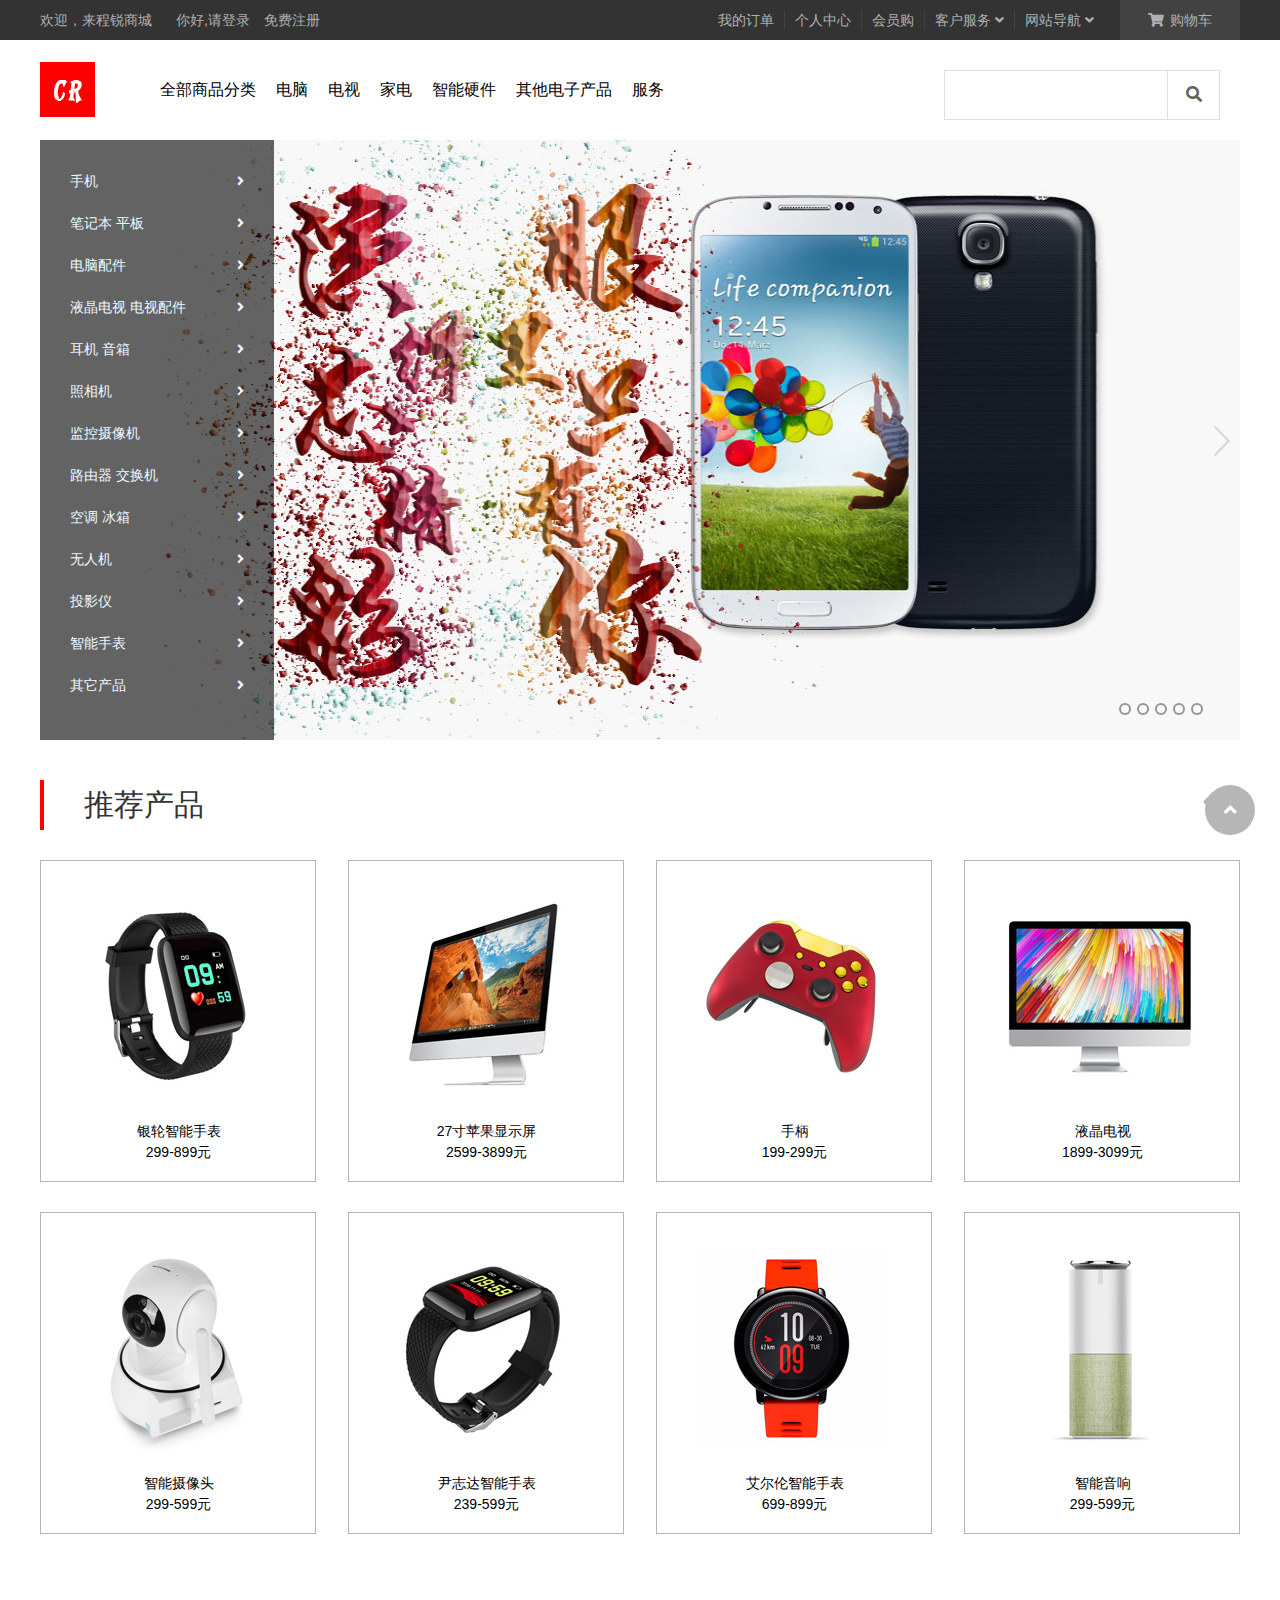
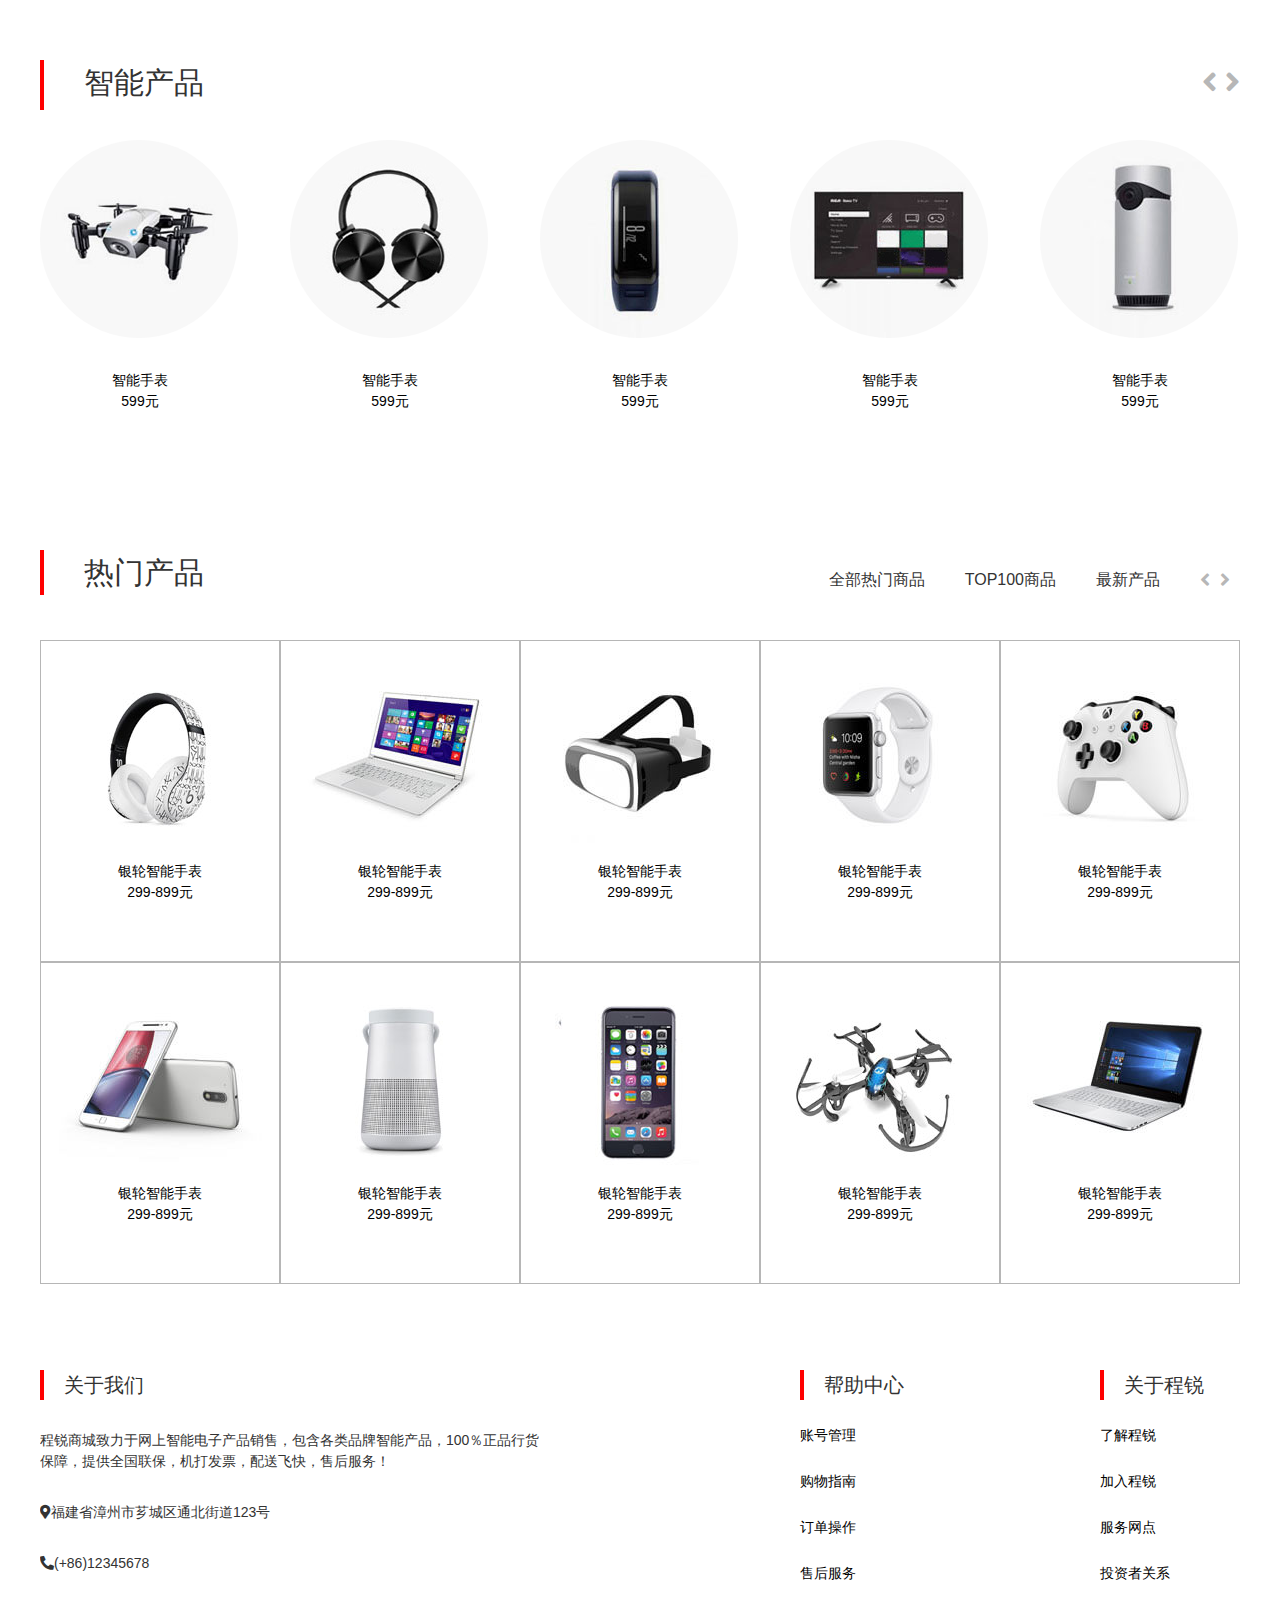
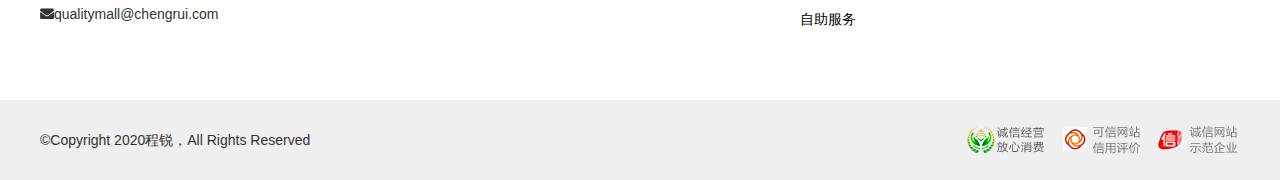
<file: cr/index.html>
<!doctype html>
<html lang="en">
<head>
<meta charset="utf-8">
<title>程锐商城电商</title>
<link rel="stylesheet" href="./css/reset.css">
<link rel="stylesheet" href="./font/css/all.css">
<link rel="stylesheet" href="css/base.css">
<link rel="stylesheet" href="./css/index.css">
<link rel="shortcut icon" type="images/x-icon" href="icon.png">
</head>
	
	
<body>
<!--	顶部导航条--> 
<!--	创建外部容器-->
<div class="top-bar-wrapper"> 
  <!--		创建内围容器-->
  <div class="top-bar clearfix w"> 
    <!--		左侧菜单-->
    <ul class="left-mean">
      <li> <span>欢迎，来程锐商城</span> <a href="javascript:" class="highlight">你好,请登录</a> <a href="javascript:"  >免费注册</a> </li>
    </ul>
    <!--购物车-->
    <ul class="shop-cart">
      <li> <a href="javascript:"> <i class="fas fa-shopping-cart"></i> 购物车 </a> </li>
    </ul>
    <!--右侧菜单-->
    <ul class="right-mean">
      <li> <a href="javascript:">我的订单</a> </li>
      <li class="line">
      <li> <a href="javascript:">个人中心</a> </li>
      </li>
      <li class="line">
      <li> <a href="javascript:">会员购</a> </li>
      </li>
      <li class="line">
      <li> <span>客户服务</span> <i class="fas fa-angle-down"></i> </li>
      </li>
      <li class="line">
      <li> <span>网站导航</span> <i class="fas fa-angle-down"></i> </li>
      </li>
    </ul>
  </div>
</div>
<!--头部外部容器-->
<div class="header-wrapper">
  <div class="header w clearfix">
    <h1 class="logo"> <a href="/" class="home"></a> <a href="/" class="cr"></a> </h1>
    <!--创建中间导航条的容器-->
    <div class="nav-wrapper"> 
      <!--		创建导航条-->
		
      <ul class="nav clearfix">
        <li class="all-goods-wrapper clearfix"> <a class="all-goods" href="#">全部商品分类</a> 
          <!--						创建一个左侧导航菜单-->
          <ul class="left-menu">
          	<li> 
				<a href="#">手机 <i class="fas fa-angle-right"></i> </a> 
			</li>
            <li> <a href="#">笔记本 平板 <i class="fas fa-angle-right"></i> </a> </li>
            <li > <a href="#">电脑配件 <i class="fas fa-angle-right"></i> </a> </li>
            <li > <a href="#">液晶电视 电视配件 <i class="fas fa-angle-right"></i> </a> </li>
            <li > <a href="#">耳机 音箱 <i class="fas fa-angle-right"></i> </a> </li>
            <li > <a href="#">照相机 <i class="fas fa-angle-right"></i> </a> </li>
            <li > <a href="#">监控摄像机 <i class="fas fa-angle-right"></i> </a> </li>
            <li > <a href="#">路由器 交换机 <i class="fas fa-angle-right"></i> </a> </li>
            <li > <a href="#">空调 冰箱 <i class="fas fa-angle-right"></i> </a> </li>
            <li > <a href="#">无人机 <i class="fas fa-angle-right"></i> </a> </li>
            <li > <a href="#">投影仪 <i class="fas fa-angle-right"></i> </a> </li>
            <li > <a href="#">智能手表 <i class="fas fa-angle-right"></i> </a> </li>
            <li > <a href="#">其它产品 <i class="fas fa-angle-right"></i> </a> </li>
          </ul>
        </li>
        <li><a href="#">电脑</a></li>
        <li><a href="#">电视</a></li>
        <li><a href="#">家电</a></li>
        <li><a href="#">智能硬件</a></li>
        <li><a href="#">其他电子产品</a></li>
        <li><a href="#">服务</a></li>
      </ul>
    </div>
    
    <!--创建搜索框的容器-->
    <div class="search-wrapper">
      <from class="search" action="#">
		  <label>
			  <input class="search-inp" type="text">
		  </label>
		  <button class="search-btn"> <i class="fas fa-search"></i> </button>
      </from>
    </div>
  </div>
</div>
<!--创建banner的容器 -->
<div class="banner-wrapper">
  <div class="banner w">
    <ul class="img-list">
      <li> <a href="#"> <img src="img/slide4.jpg" alt=""> </a> </li>
    </ul>
    <div class="pointer"> <a class="active" href="javascript:"></a> <a href="javascript:"></a> <a href="javascript:"></a> <a href="javascript:"></a> <a href="javascript:"></a> </div>
    <div class="prev-next"> <a href="#" class="prev"></a> <a href="#" class="next"></a> </div>
  </div>
</div>
<!--推荐产品块-->
<div class="slick-slider-top w">
		<div class="slick-slider-wo">推荐产品</div>
		<div class="owl-stage-con">
			<a href="#" id="r_prev"><i class="fas fa-angle-left"></i></a>
			<a href="#" id="r_next"><i class="fas fa-angle-right" ></i></a>
		</div>
</div>
<div class="slick-slider w">
	<div class="slick-slider-ind">
		<div class="slick-slider-1">
			<a href="">
				<img src="img/r1.jpg" alt="">
			</a>
		</div>
			<div class="slick-slider-2">
			<a href="">
				<span>银轮智能手表</span><br>
				<span>299-899元</span>
			</a>
		</div>
	</div>
	
	<div class="slick-slider-ind">
		<div class="slick-slider-1">
			<a href="">
				<img src="img/r2.jpg" alt="">
			</a>
		</div>
			<div class="slick-slider-2">
			<a href="">
				<span>27寸苹果显示屏</span><br>
				<span>2599-3899元</span>
			</a>
		</div>
	</div>
	<div class="slick-slider-ind">
		<div class="slick-slider-1">
			<a href="">
				<img src="img/r3.jpg" alt="">
			</a>
		</div>
			<div class="slick-slider-2">
			<a href="">
				<span>手柄</span><br>
				<span>199-299元</span>
			</a>
		</div>
	</div>
	<div class="slick-slider-ind">
		<div class="slick-slider-1">
			<a href="">
				<img src="img/r4.jpg" alt="">
			</a>
		</div>
			<div class="slick-slider-2">
			<a href="">
				<span>液晶电视</span><br>
				<span>1899-3099元</span>
			</a>
		</div>
	</div>
	<div class="slick-slider-ind">
		<div class="slick-slider-1">
			<a href="">
				<img src="img/r5.jpg" alt="">
			</a>
		</div>
			<div class="slick-slider-2">
			<a href="">
				<span>智能摄像头</span><br>
				<span>299-599元</span>
			</a>
		</div>
	</div>
	<div class="slick-slider-ind">
		<div class="slick-slider-1">
			<a href="">
				<img src="img/r6.jpg" alt="">
			</a>
		</div>
			<div class="slick-slider-2">
			<a href="">
				<span>尹志达智能手表</span><br>
				<span>239-599元</span>
			</a>
		</div>
	</div>
	<div class="slick-slider-ind">
		<div class="slick-slider-1">
			<a href="">
				<img src="img/r7.jpg" alt="">
			</a>
		</div>
			<div class="slick-slider-2">
			<a href="">
				<span>艾尔伦智能手表</span><br>
				<span>699-899元</span>
			</a>
		</div>
	</div>
	<div class="slick-slider-ind">
		<div class="slick-slider-1">
			<a href="">
				<img src="img/r8.jpg" alt="">
			</a>
		</div>
			<div class="slick-slider-2">
			<a href="">
				<span>智能音响</span><br>
				<span>299-599元</span>
			</a>
		</div>
	</div>
</div>
<!--智能产品-->
<div class="owl-stage">
		<div class="owl-stage-title">智能产品</div>
		<div class="owl-stage-con">
			<a href="#"><i class="fas fa-angle-left"></i></a>
			<a href="#"><i class="fas fa-angle-right"></i></a>
		</div>
</div>
<div class="owl-stage-best">
	<div class="owl-stage-block">
		<div class="owl-stage-block-1">
			<a href="">
				<img src="img/c1.jpg" alt="">
			</a>
		</div>
		<div class="owl-stage-block-2">
			<a href="">
				<span>智能手表</span><br>
				<span>599元</span>
			</a>
		</div>
</div>
<div class="owl-stage-block">
		<div class="owl-stage-block-1">
			<a href="">
				<img src="img/c2.jpg" alt="">
			</a>
		</div>
		<div class="owl-stage-block-2">
			<a href="">
				<span>智能手表</span><br>
				<span>599元</span>
			</a>
		</div>
</div>
<div class="owl-stage-block">
		<div class="owl-stage-block-1">
			<a href="">
				<img src="img/c3.jpg" alt="">
			</a>
		</div>
		<div class="owl-stage-block-2">
			<a href="">
				<span>智能手表</span><br>
				<span>599元</span>
			</a>
		</div>
</div>
<div class="owl-stage-block">
		<div class="owl-stage-block-1">
			<a href="">
				<img src="img/c4.jpg" alt="">
			</a>
		</div>
		<div class="owl-stage-block-2">
			<a href="">
				<span>智能手表</span><br>
				<span>599元</span>
			</a>
		</div>
</div>
<div class="owl-stage-block">
		<div class="owl-stage-block-1">
			<a href="">
				<img src="img/c5.jpg" alt="">
			</a>
		</div>
		<div class="owl-stage-block-2">
			<a href="">
				<span>智能手表</span><br>
				<span>599元</span>
			</a>
		</div>
</div>
</div>
<!--热门产品-->
<div class="hot-product-title">
	<div class="hot-product-title-section">热门产品</div>
	<ul>
		<li>全部热门商品</li>
		<li>TOP100商品</li>
		<li>最新产品</li>
		<a href="#"><i class="fas fa-angle-left"></i></a>
		<a href="#"><i class="fas fa-angle-right"></i></a>
	</ul>
</div>
<div class="hot-product-img">
	<div class="hot-product-ind">
		<div class="hot-product-1">
			<a href="">
				<img src="img/p1.jpg" alt="">
			</a>
		</div>
			<div class="hot-product-2">
			<a href="">
				<span>银轮智能手表</span><br>
				<span>299-899元</span>
			</a>
		</div>
	</div>
	
	<div class="hot-product-ind">
		<div class="hot-product-1">
			<a href="">
				<img src="img/p2.jpg" alt="">
			</a>
		</div>
			<div class="hot-product-2">
			<a href="">
				<span>银轮智能手表</span><br>
				<span>299-899元</span>
			</a>
		</div>
	</div>
	
	<div class="hot-product-ind">
		<div class="hot-product-1">
			<a href="">
				<img src="img/p3.jpg" alt="">
			</a>
		</div>
			<div class="hot-product-2">
			<a href="">
				<span>银轮智能手表</span><br>
				<span>299-899元</span>
			</a>
		</div>
	</div>
	
	<div class="hot-product-ind">
		<div class="hot-product-1">
			<a href="">
				<img src="img/p4.jpg" alt="">
			</a>
		</div>
			<div class="hot-product-2">
			<a href="">
				<span>银轮智能手表</span><br>
				<span>299-899元</span>
			</a>
		</div>
	</div>
	
	<div class="hot-product-ind">
		<div class="hot-product-1">
			<a href="">
				<img src="img/p5.jpg" alt="">
			</a>
		</div>
			<div class="hot-product-2">
			<a href="">
				<span>银轮智能手表</span><br>
				<span>299-899元</span>
			</a>
		</div>
	</div>
	
	<div class="hot-product-ind">
		<div class="hot-product-1">
			<a href="">
				<img src="img/p6.jpg" alt="">
			</a>
		</div>
			<div class="hot-product-2">
			<a href="">
				<span>银轮智能手表</span><br>
				<span>299-899元</span>
			</a>
		</div>
	</div>
	
	<div class="hot-product-ind">
		<div class="hot-product-1">
			<a href="">
				<img src="img/p7.jpg" alt="">
			</a>
		</div>
			<div class="hot-product-2">
			<a href="">
				<span>银轮智能手表</span><br>
				<span>299-899元</span>
			</a>
		</div>
	</div>
	
	<div class="hot-product-ind">
		<div class="hot-product-1">
			<a href="">
				<img src="img/p8.jpg" alt="">
			</a>
		</div>
			<div class="hot-product-2">
			<a href="">
				<span>银轮智能手表</span><br>
				<span>299-899元</span>
			</a>
		</div>
	</div>
	
	<div class="hot-product-ind">
		<div class="hot-product-1">
			<a href="">
				<img src="img/p9.jpg" alt="">
			</a>
		</div>
			<div class="hot-product-2">
			<a href="">
				<span>银轮智能手表</span><br>
				<span>299-899元</span>
			</a>
		</div>
	</div>
	
	<div class="hot-product-ind">
		<div class="hot-product-1">
			<a href="">
				<img src="img/p10.jpg" alt="">
			</a>
		</div>
			<div class="hot-product-2">
			<a href="">
				<span>银轮智能手表</span><br>
				<span>299-899元</span>
			</a>
		</div>
	</div>
</div>
<!--底框-->
<div class="site-footer">
	<div class="link1">
		<div class="link1-about">关于我们</div>
		<div class="link1-wo">程锐商城致力于网上智能电子产品销售，包含各类品牌智能产品，100％正品行货保障，提供全国联保，机打发票，配送飞快，售后服务！</div>
		<div class="link1-fas">
			<span><i class="fas fa-map-marker-alt"></i>福建省漳州市芗城区通北街道123号</span>
			<span><i class="fas fa-phone-alt"></i>(+86)12345678</span>
			<span><i class="fas fa-envelope"></i>qualitymall@chengrui.com</span>
		</div>
	</div>
	<div class="link2">
		<div class="link1-about">帮助中心</div>
		<div class="link2-list">
			<a href="#"><span>账号管理</span></a>
			<a href="#"><span>购物指南</span></a>
			<a href="#"><span>订单操作</span></a>
			<a href="#"><span>售后服务</span></a>
			<a href="#"><span>自助服务</span></a>
		</div>
	</div>
	<div class="link3">
		<div class="link1-about">关于程锐</div>
		<div class="link3-list">
			<a href="#"><span>了解程锐</span></a>
			<a href="#"><span>加入程锐</span></a>
			<a href="#"><span>服务网点</span></a>
			<a href="#"><span>投资者关系</span></a>
		</div>
	</div>
</div>
<!--版权底框-->
<div class="copy-button-color">
	<div class="copy-button">
		<div class="copy-button-wo">
			&copy;Copyright 2020程锐，All Rights Reserved
		</div>
		<div class="copy-button-img">
			<img src="img/hs.png" alt="">
			<img src="img/v-logo-1.png" alt="">
			<img src="img/v-logo-2.png" alt="">
		</div>
	</div>
</div>

<!--返回顶部的按钮-->
<div class="back">
	<a href="#">
		<i class="fa fa-angle-up"></i>
	</a>
</div>


	<script src="js/js.js"></script>
</body>
</html>
</file>
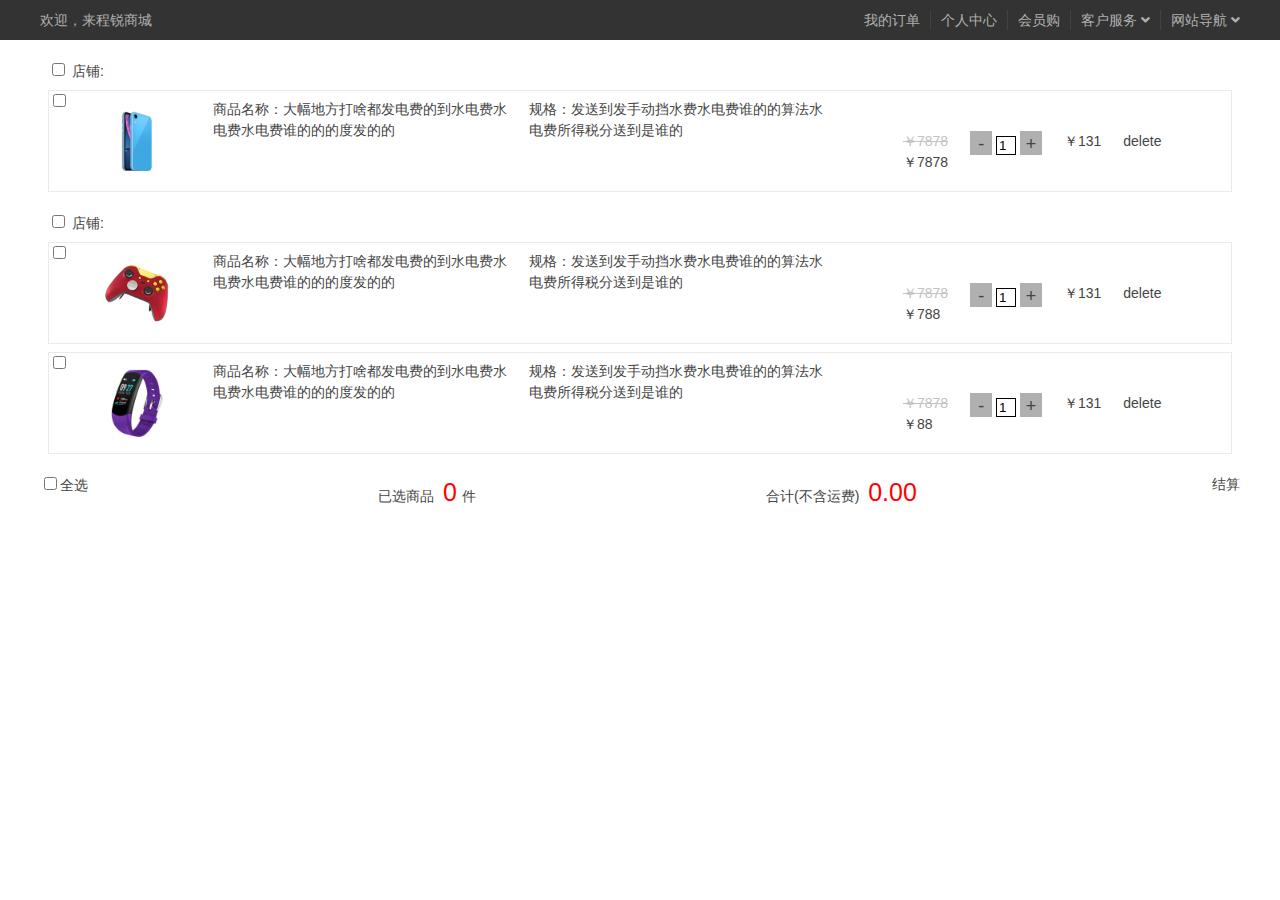
<file: cr/cart.html>
<!doctype html>
<html lang="en">
<head>
	<meta charset="utf-8">
	<title>无标题文档</title>
	<link rel="stylesheet" href="css/cart.css">
	<link rel="stylesheet" href="./css/index.css">
	<link rel="stylesheet" href="./css/reset.css">
	<link rel="stylesheet" href="./font/css/all.css">
	<link rel="stylesheet" href="css/base.css">
	<script src="js/cart.js" ></script>
</head>

<body>
<div class="top-bar-wrapper">
	<!--		创建内围容器-->
	<div class="top-bar clearfix w">
		<!--		左侧菜单-->
		<ul class="left-mean">
			<li> <span>欢迎，来程锐商城</span></li>
		</ul>
		<!--右侧菜单-->
		<ul class="right-mean">
			<li> <a href="javascript:">我的订单</a> </li>
			<li class="line">
			<li> <a href="javascript:">个人中心</a> </li>
			</li>
			<li class="line">
			<li> <a href="javascript:">会员购</a> </li>
			</li>
			<li class="line">
			<li> <span>客户服务</span> <i class="fas fa-angle-down"></i> </li>
			</li>
			<li class="line">
			<li> <span>网站导航</span> <i class="fas fa-angle-down"></i> </li>
			</li>
		</ul>
	</div>
</div>
<!--购物车-->
<div class="container">
	<div class="shop">
		<div class="header">
			<label>
				<input type="checkbox" class="shop_checkbox">
			</label>
			<span class="shop_name">店铺:</span>
		</div>
		<div class="items">
			<div class="item">
				<div class="box_left">
					<div>
						<!--suppress HtmlFormInputWithoutLabel -->
						<input class="item_checkbox" type="checkbox" name="" id="1">
					</div>
					<div class="item_img">
						<img src="img/cart1.jpg" alt="">
					</div>
					<div class="item_name">
						<div>商品名称：大幅地方打啥都发电费的到水电费水电费水电费谁的的的度发的的</div>
					</div>
					<div class="sku">规格：发送到发手动挡水费水电费谁的的算法水电费所得税分送到是谁的</div>
				</div>

				<div class="box_right">
					<div class="box_right_wrapper">
						<div class="price">
							<div class="price_1">￥7878</div>
							<div class="price_2" data-price="88">￥7878</div>
						</div>
						<div class="num_control">
							<div class="num_minus">-</div>
							<!--suppress HtmlFormInputWithoutLabel -->
							<input class="num" type="text" value="1">
							<div class="num_plus">+</div>
						</div>
						<div class="item_price_total">￥131</div>
						<div class="operation">delete</div>
					</div>
				</div>
			</div>
		</div>
	</div>
	<div class="shop">
		<div class="header">
			<label>
				<input type="checkbox" class="shop_checkbox">
			</label>
			<span class="shop_name">店铺:</span>
		</div>
		<div class="items">
			<div class="item">
				<div class="box_left">
					<div >
						<!--suppress HtmlFormInputWithoutLabel -->
						<input class="item_checkbox" type="checkbox"  name="" id="2">
					</div>
					<div class="item_img">
						<img src="img/cart2.jpg" alt="">
					</div>
					<div class="item_name">
						<div>商品名称：大幅地方打啥都发电费的到水电费水电费水电费谁的的的度发的的</div>
					</div>
					<div class="sku">规格：发送到发手动挡水费水电费谁的的算法水电费所得税分送到是谁的</div>
				</div>

				<div class="box_right">
					<div class="box_right_wrapper">
						<div class="price">
							<div class="price_1">￥7878</div>
							<div class="price_2" data-price="88">￥788</div>
						</div>
						<div class="num_control">
							<span class="num_minus">-</span>
							<!--suppress HtmlFormInputWithoutLabel -->
							<input class="num" type="text" value="1">
							<span class="num_plus">+</span>
						</div>
						<div class="item_price_total">￥131</div>
						<div class="operation">delete</div>
					</div>
				</div>
			</div>
		</div>
		<div class="items">
			<div class="item">
				<div class="box_left">
					<div>
						<!--suppress HtmlFormInputWithoutLabel -->
						<input class="item_checkbox" type="checkbox"  name="" id="3">
					</div>
					<div class="item_img">
						<img src="img/cart3.jpg" alt="">
					</div>
					<div class="item_name">
						<div>商品名称：大幅地方打啥都发电费的到水电费水电费水电费谁的的的度发的的</div>
					</div>
					<div class="sku">规格：发送到发手动挡水费水电费谁的的算法水电费所得税分送到是谁的</div>
				</div>

				<div class="box_right">
					<div class="box_right_wrapper">
						<div class="price">
							<div class="price_1">￥7878</div>
							<div class="price_2" data-price="88">￥88</div>
						</div>
						<div class="num_control">
							<div class="num_minus">-</div>
							<!--suppress HtmlFormInputWithoutLabel -->
							<input class="num" type="text" value="1">
							<div class="num_plus">+</div>
						</div>
						<div class="item_price_total">￥131</div>
						<div class="operation">delete</div>
					</div>
				</div>
			</div>
		</div>
	</div>

	<div class="checkout">
		<div class="checked_box"><!--suppress HtmlFormInputWithoutLabel --><input type="checkbox"><span>全选</span></div>
		<div>已选商品
			<span class="checked_num">0</span>件
		</div>
		<div>合计(不含运费)
			<span class="total_price">0.00</span>
		</div>
		<div class="checkout_button">结算</div>
	</div>

</div>
</body>
</html>
</file>
<file: cr/css/base.css>
.clearfix::before,.clearfix::after{
	content: '';
	display: table;
	clear: both;
 }
body{
   font: 14px/1.5 Microsoft YaHei,tahoma,arial,Hiragino Sans GB,sans-serif;
	color:#333;
	min-width: 1200px;
}
.w{
	width: 1200px;
	margin:0 auto;
}
.container{
	width:1200px;
	margin-left:auto;
	margin-right:auto;
}
</file>
<file: cr/css/index.css>
/*顶部导航条*/
	.top-bar-wrapper{
		width: 100%;
		background-color: #333;
		line-height: 40px;
		height: 40px;
	}

	.top-bar a,
	.top-bar span,
	.top-bar i{
		color:#b0b0b0;
		text-decoration:none;
	}
	.top-bar a:hover{
		color:white;
	}
/*顶部左侧菜单*/
.left-mean ,.top-bar li{
	float: left;
	
}
.highlight{
	margin-right: 10px;
	margin-left: 20px;
}

/*顶部右侧菜单*/
        .right-mean,.shop-cart{
            float: right;
        }
        .right-mean .line{
            overflow: hidden;
            width:1px;
            height: 20px;
            background-color:#424242;
            margin: 10px 10px;
        }
      
/*购物车*/
.shop-cart{
	margin-left: 26px;
}
.shop-cart a{
	display: block;
	text-align: center;
	width: 120px;
	background-color: #424242;
}
.shop-cart i{
	margin-right: 2px;
}
.shop-cart:hover a{
	background-color: white;
	color:#FF3C3C;
}

/*头部外部容器*/
.header-wrapper{
	height: 100px;
}
.header .logo {
	float: left;
	margin-top:22px;
	height: 55px;
	width: 55px;
	position: relative;
	overflow: hidden;
}
.header .logo a{
	position: absolute;
	height: 55px;
	width: 55px;
	left:0;
	background-color: red;
	background-image: url(../img/cr.png);
	background-repeat: no-repeat;
	background-position: center;
	transition: left 0.3s;
}
.header .logo .home{
	background-image: url(../img/mi-home.png);
	left: -55px;
}
.header .logo:hover .cr{
	left:55px;
}
.header .logo:hover .home{
	left:0px;
}

/*头部导航条*/
.header .nav-wrapper{
	float: left;
	margin-left: 7px;
}
.header .nav{
	height: 100px;
	line-height: 100px;
	padding-left: 58px;
}
.nav >li{
	float:left;
}
.all-goods-wrapper{
	position: relative;
}
/*左侧导航条的样式*/
.left-menu{
	width: 234px;
	height: 560px;
	padding:20px 0;
	background-color: rgba(0,0,0,.6);
	position: absolute;
	left: -120px;
	line-height: 1px;
	z-index: 999;
}
ul.left-menu li a{
	display: block;
	height: 42px;
	line-height: 42px;
	margin-right: 0;
	padding:0 30px;
	color: aliceblue;
	font-size: 14px;
}
ul.left-menu li a:hover{
	color: aliceblue;
	background-color: #FF6700;
}
.left-menu a i{
	float: right;
	line-height: 42px;
}
.nav-wrapper li a{
	color:black;
	text-decoration: none;
	font-size: 16px;
	margin-right: 20px;
}
.nav-wrapper li a:hover{
	color:red;
	}

/*设置全部商品隐藏*/
.all-goods{
	visiblity: hidden;
}
/*搜索栏*/
	.search-wrapper{
		width: 296px;
		height: 50px;
		float: right;
		margin-top: 30px;
	}
	.search-wrapper .search-inp{
		box-sizing: border-box;
		height: 50px;
		width: 224px;
		border: none;
		float: left;
		padding: 0 10px;
		font-size: 16px;
		border:1px solid rgb(224,224,224);
	}
/*设置input获取焦点样式样式*/
	.search-wrapper .search-inp:focus,
	.search-wrapper .search-inp:focus + button{
		border-color:#FF6700;
	}
	.search-wrapper .search-btn{
		float: left;
		width: 52px;
		height: 50px;
		border: none;
		padding :0;
		color: #616161;
		background-color: #fff;
		font-size: 16px;
		border:1px solid rgb(224,224,224);
		border-left: none;
	}
.search-wrapper .search-btn:hover{
	background-color:#FF6700;
	color:#FFFFFF;
	border: none;
}
/*banner容器*/
.banner{
	position: relative;
	height: 600px;
}
.banner img{
	width: 1200px;
	height: 600px;
	vertical-align: top;
}
.banner .img-list li {
	position: absolute;
}
.pointer{
	position:absolute;
	right: 37px;
	bottom: 25px;
}
.pointer a{
	float: left;
	width: 8px;
	height: 8px;
	background-color: rgba(255,255,255,.4);
	border: 2px solid rgba(0,0,0,.4);
	border-radius: 50%;
	margin-left: 6px;
}
.pointer a:hover,
.pointer a .active{
	background-color:rgba(0,0,0,.4);
	border-color:rgba(255,255,255,.4);
}
.prev-next a{
	width: 41px;
	height: 69px;
	position: absolute;
	top: 0;
	bottom: 0;
	margin: auto 0;
	background-image: url(../img/prev-next.png);
	
}
.prev-next .prev{
	left:234px;
	background-position: -84px 0;
}
.prev-next .prev:hover{
	background-position: 0 0;
}
.prev-next .next{
	right: 0;
	background-position: -124px;
}
.prev-next .next:hover{
	background-position: -42px 0;
}
/*返回顶部的按钮*/
.back a{
	width: 50px;
    height: 50px;
    line-height: 50px;
	font-size: 20px;
    background-color: #b6b6b6;
    position: fixed;
    bottom: 65px;
    right: 25px;
    text-align: center;
    z-index: 999;
    overflow: hidden;
    border-radius: 50%;
}
.back a:hover{
	background-color:#949494;
}
.back a i{
	color:white;
}
/*推荐产品块*/
.slick-slider{
	width: 1200px;
	height:800px;
	overflow: hidden;
	margin-top: 30px;
}
.slick-slider-top{
	height: 50px;
	overflow: hidden;
	margin-top:40px;
	font-size: 30px;
}
.slick-slider-wo{
	height: 50px;
	line-height: 50px;
	font-size: 30px;
	padding-left: 40px;
	border-left: 4px solid red;
	float: left;
}
.slick-slider-ind{
	border: 1px solid #b6b6b6;
	width: 274px;
	float: left;
	position: relative;
	margin-bottom:30px;
	margin-right:32px;
}
.slick-slider-ind:nth-child(4n){
	margin-right: 0;
}
.slick-slider-1{
	margin-bottom: 50px;
	width: 270px;
	float: left;
}
.slick-slider-1 img{
	display: block;
}
.slick-slider-2{
	width: 275px;
	margin: 0 auto;
	position: absolute;
	top:260px;
	text-align: center;
	
}
/* 智能产品栏目*/
.owl-stage{
	width: 1200px;
	height: 50px;
	display: block;
	margin: 0 auto;
	position: relative;
	font-size: 30px;
}
.owl-stage-title {
	width: 1200px;
	height: 50px;
	position:absolute;
	padding-left: 40px;
	border-left: 4px solid red;
}

.owl-stage-con{
	float: right;
}
.owl-stage-con a{
	color:#b7b7b7;
}

.owl-stage-best{
	width: 1200px;
	height:380px;
	overflow: hidden;
	margin:30px auto;
}
.owl-stage-block{
	float: left;
	position: relative;
	margin-right: 50px;
}
.owl-stage-block:nth-child(5){
	margin-right: 0;
}
.owl-stage-block-1{
	width: 200px;
	float: left;
}
.owl-stage-block-1 img{
	display: block;
	vertical-align: middle;
	border-radius: 50%;
	border: 0;
}
.owl-stage-block-2{
	width: 200px;
	position: absolute;
	top:230px;
	text-align: center;
}
.owl-stage-block-2 a,.hot-product-2 a,.slick-slider-2 a{
	text-decoration: none;
	color: black;
}
/*底框*/
.site-footer{
	width:1200px;
	height: 300px;
	margin: 30px auto;
}
.link1{
	width:500px;
	float: left;
	overflow: hidden;
}
.link1-about{
	font-size: 20px;
	padding-left: 20px;
	border-left: 4px solid red;
}
.link1-wo {
	display: block;
	margin: 30px auto;
}
.link1-fas span{
	display: block;
	margin: 30px auto;
}
.link2{
	width: 400px;
	float: left;
	position: absolute;
	left: 800px;
	
}
.link2-list span,.link3-list span{
	display: block;
	margin: 25px auto;
}
.link2-list a,.link3-list a{
	text-decoration: none;
	color: black;
}
.link3{
	width: 400px;
	float: left;
	position: absolute;
	left: 1100px;
}
/*版权底框*/
.copy-button-color{
	height: 80px;
	background-color: #EFEFEF;
}
.copy-button{
	width: 1200px;
	height: 80px;
	margin: 0 auto;
	overflow: hidden;
}
.copy-button-wo{
	float: left;
	line-height: 80px;
}	
.copy-button-img{
	font-size: 40px;
	display: block;
	float: right;
	line-height: 80px;
}
/*热门产品*/
.hot-product{
	height: 700px;
}
.hot-product-title{
	width: 1200px;
	margin: 0 auto;
}
.hot-product-title-section {
	float:left;
	font-size: 30px;
	padding-left: 40px;
	border-left: 4px solid red;
}
.hot-product-title ul{
	float:right;
	line-height: 60px;
	font-size: 16px;	
	height: 16px;
	bottom:100px;	
}
.hot-product-title li{
	float:left;
	padding-right: 40px;
	
}
.hot-product-title a{
	font-size:20px;
	float: left;
	color:#b7b7b7;
	padding-right:10px;
}
.hot-product-img{
	width: 1200px;
	height: 700px;
	margin: 0 auto;
	overflow: hidden;
	margin-top: 120px;
}
.hot-product-ind{
	border: 1px solid #b6b6b6;
	width: 238px;
	height: 320px;
	float: left;
	position: relative;
}
.hot-product-1 {
	float: left;
	padding: 10px;
}

.hot-product-2 {
	width: 238px;
	margin: 0 auto;
	position: absolute;
	top:220px;
	text-align: center;
}
</file>
<file: cr/css/cart.css>
.container{
    width: 1200px;
    color: #444444;
}
.header{
    margin: 8px;
    display: block;
}
.shop{
    margin-top: 20px;
    margin-bottom: 20px;
}
.item{
    border: 1px solid #ebe9e9;
    display: block;
    margin: 8px;
    overflow: hidden;
}
.item_img{
    width: 100px;
    height: 100px;
    background: aqua;
    margin-left: 18px;
    margin-right: 18px;
}
.sku,.item_name{
    width: 300px;
    margin: 8px;
    flex-direction: column;
}
.sku,.box_left,.item_checkbox,.item_img,.item_name{
    float: left;
}
.item_img img{
    width: 100px;
    height: 100px;
}
.box_right{
    width: 350px;
    height: 100px;
    float: right;
    position: relative;
}
.box_right_wrapper{
    position: absolute;
    top: 40px;
}
.box_left{
    width: 810px;
    height: 100px;
}
.price,.num_control, .item_price_total, .operation{
    margin-left: 22px;
    float: left;
}
.price_1{
    color: rgb(194,194,194);
    text-decoration:line-through;
}
.num{
    width: 14px;
    border: 1px solid #000000;
}
.num_minus,.num_plus{
    width: 22px;
    height: 24px;
    text-align: center;
    display:inline-block;
    font-size: 18px;
    background-color: #b0b0b0;

}
.checkout{
    display: flex;
    justify-content: space-between;
}
.checked_num,.total_price{
    font-size: 25px;
    color: red;
    margin-right: 5px;
    margin-left: 5px;
}
</file>
